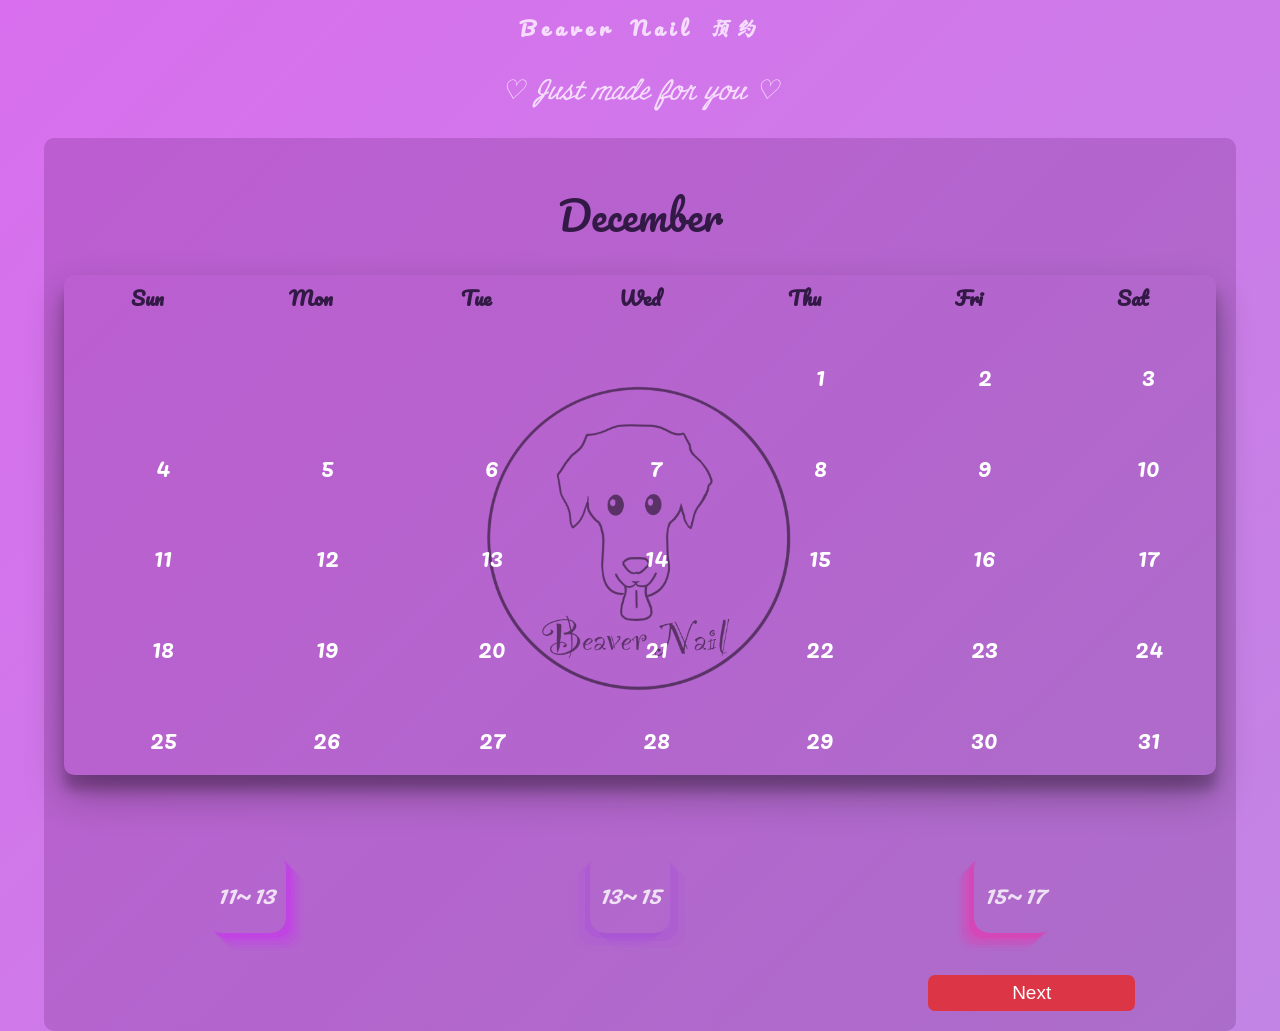
<file: index.html>
<!DOCTYPE html>
<html lang="en">

<head>
    <meta charset="UTF-8">
    <meta http-equiv="X-UA-Compatible" content="IE=edge">
    <meta name="viewport" content="width=device-width, initial-scale=1.0">
    <title>Beaver Nail Booking</title>
    <link rel="preconnect" href="https://fonts.googleapis.com">
    <link rel="preconnect" href="https://fonts.gstatic.com" crossorigin>
    <link href="https://fonts.googleapis.com/css2?family=Miniver&display=swap" rel="stylesheet">
    <link href="https://fonts.googleapis.com/css2?family=Miniver&family=Water+Brush&display=swap" rel="stylesheet">
    <link href="https://fonts.googleapis.com/css2?family=Ma+Shan+Zheng&display=swap" rel="stylesheet">
    <link href="https://fonts.googleapis.com/css2?family=Ma+Shan+Zheng&family=Pacifico&display=swap" rel="stylesheet">
    <link rel="stylesheet" href="./style/first_page.css">
    <link rel="stylesheet" href="./style/all_css.css">
    <link rel="stylesheet" href="./style/time_zone.css">


</head>

<body>

    <div id="background">
        <header>
            <h1 id="title">Beaver Nail <i id="chinese">预约</i></h1>
            <p id="description"><i>♡ Just made for you ♡</i></p>
        </header>
        <div id="main-interface">
            <section id="content-section">


            </section>
            
            
            <section id="time-zone">

            </section>
            <div>
                <button id="next">Next</button>
            </div>
          
            

        </div>
        
        


    </div>
    <script src="./js/first_page/calender.js"></script>
    <script src="./js/first_page/time-zone.js"></script>
    <script src="./js/first_page/firework.js"></script>


</body>

</html>
</file>
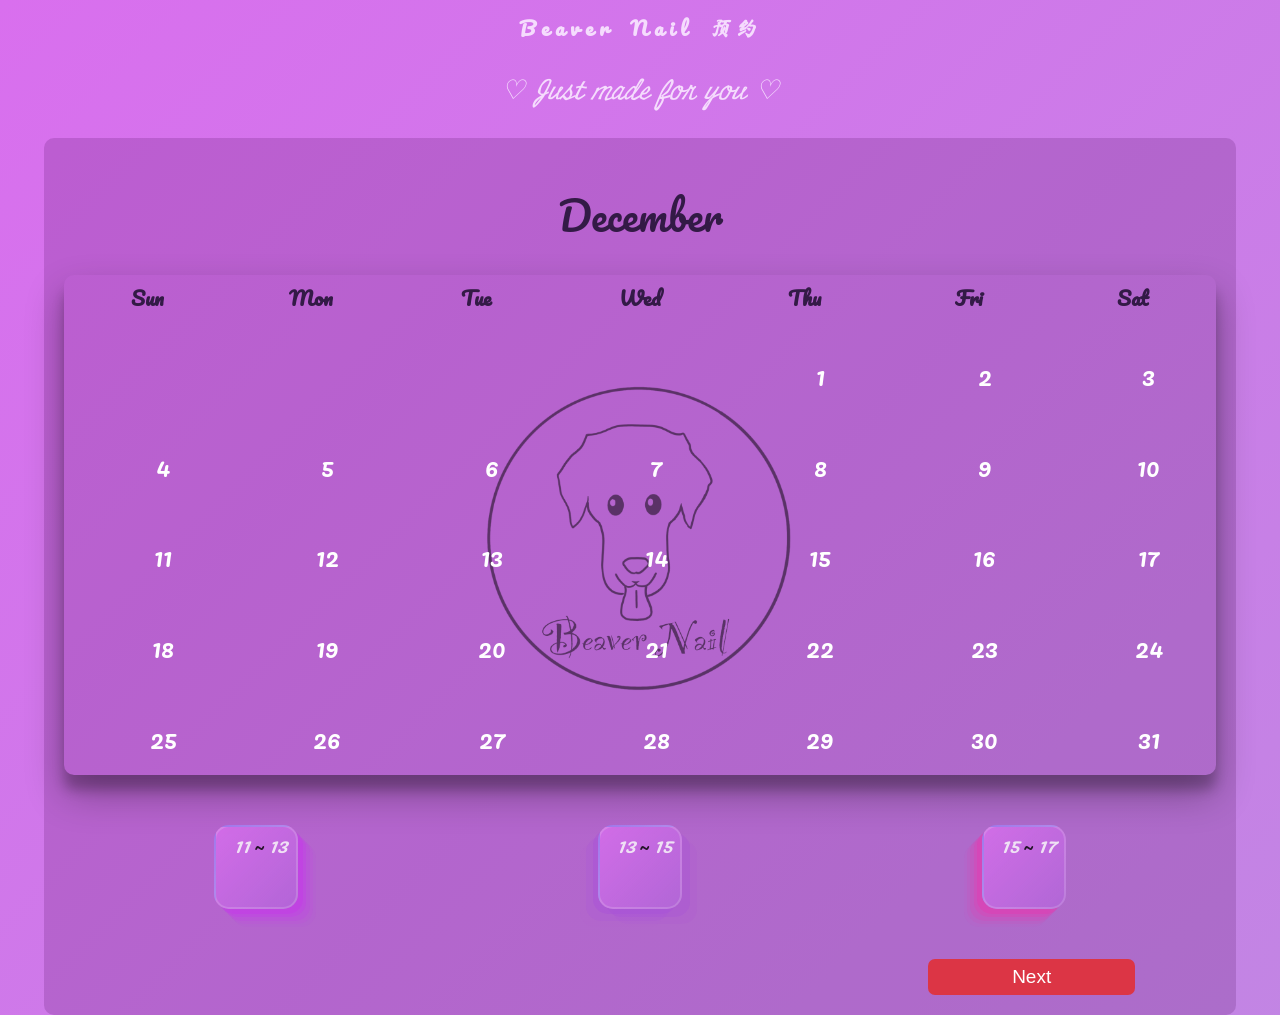
<file: main/index.html>
<!DOCTYPE html>
<html lang="en">

<head>
    <meta charset="UTF-8">
    <meta http-equiv="X-UA-Compatible" content="IE=edge">
    <meta name="viewport" content="width=device-width, initial-scale=1.0">
    <title>Beaver Nail Booking</title>
    <link rel="preconnect" href="https://fonts.googleapis.com">
    <link rel="preconnect" href="https://fonts.gstatic.com" crossorigin>
    <link href="https://fonts.googleapis.com/css2?family=Miniver&display=swap" rel="stylesheet">
    <link href="https://fonts.googleapis.com/css2?family=Miniver&family=Water+Brush&display=swap" rel="stylesheet">
    <link href="https://fonts.googleapis.com/css2?family=Ma+Shan+Zheng&display=swap" rel="stylesheet">
    <link href="https://fonts.googleapis.com/css2?family=Ma+Shan+Zheng&family=Pacifico&display=swap" rel="stylesheet">
    <link rel="stylesheet" href="../style/first_page.css">
    <link rel="stylesheet" href="../style/all_css.css">


</head>
<style>
    #time-zone {
        margin-top: 50px;

        margin-bottom: 50px;
        text-align: center;
        display: flex;

        flex-direction: row;
        font-family: 'Pacifico', cursive;

    }

    #time-zone div{
    margin: auto;


    }

    .box {

        width: 80px;
        height: 80px;
        border-radius: 15px;
        transition: all 0.5s;
        border: 2px solid rgba(255, 255, 255, 0.2);
        opacity: 0.8;

    }
    .box:hover{
        border: 2px solid rgba(255, 255, 255, 0.8);
        transform: scale(1.1);
    }
    #time_1{
        box-shadow: rgba(201, 46, 240, 0.4) 5px 5px, rgba(201, 46, 240, 0.3) 8px 8px, rgba(201, 46, 240, 0.2) 12px 12px, rgba(201, 46, 240, 0.1) 15px 15px, rgba(201, 46, 240, 0.05) 18px 18px;

    }
    #time_2{
        box-shadow: rgba(166, 75, 219, 0.4) -5px 5px, rgba(166, 75, 219, 0.3) 8px 8px, rgba(166, 75, 219, 0.2) -12px 12px, rgba(166, 75, 219, 0.1) 15px 15px, rgba(166, 75, 219, 0.05) -18px 18px;
    }
    #time_3{
        box-shadow: rgba(240, 46, 170, 0.4) -5px 5px, rgba(240, 46, 170, 0.3) -8px 8px, rgba(240, 46, 170, 0.2) -12px 12px, rgba(240, 46, 170, 0.1) -15px 15px, rgba(240, 46, 170, 0.05) -18px 18px;
        
    }

    .box p{
        color:rgb(255, 255, 255);
        padding-top: 5px;
        height: 100%;
        width: 100%;
    }
    .box i {
        color: rgb(255, 255, 255);
        height: 100%;

        padding-top: 10px;
        width: 100%;
        font-size: 20px;
        transition: all 0.2s;
    }
    .box p:hover{
        color: rgb(255, 255, 255, 0.6);
        animation-name: beat;
        animation-duration: 0.2s;
        animation-iteration-count: infinite;

    }
    @keyframes beat {
        0% {
            transform:rotate(0deg) scale(1.2);
            /* transform: scale(1); */
        }
        50% {
            transform:rotate(-10deg) scale(1.2);
            /* transform: scale(1.1); */
        }
        100% {
            transform:rotate(0deg) scale(1.2);
            /* transform: scale(1); */
        }
    }

    

    #time_1, #time_2, #time_3 {
        background: linear-gradient(-45deg,rgb(168, 61, 249), #cd9cf2 0%, rgb(187, 153, 242),rgb(131, 92, 240),rgba(179, 102, 221, 0.8),rgb(217, 111, 238));
        background-size: 400% 400%;
        animation: anime 15s linear infinite;
        
    }
    @keyframes anime {
    0% {
        background-position: 0% 50%;
    }

    50% {
        background-position: 100% 50%;
    }

    100% {
        background-position: 0% 50%;
    }
}
    

    
</style>

<body>

    <div id="background">
        <header>
            <h1 id="title">Beaver Nail <i id="chinese">预约</i></h1>
            <p id="description"><i>♡ Just made for you ♡</i></p>
        </header>
        <div id="main-interface">
            <section id="content-section">


            </section>
            
            
            <section id="time-zone">

            </section>
            <div>
                <button id="next">Next</button>
            </div>
          
            

        </div>
        
        


    </div>
    <script src="../js/first_page/calender.js"></script>
    <script src="../js/first_page/time-zone.js"></script>
    <script src="../js/first_page/firework.js"></script>


</body>

</html>
</file>
<file: style/first_page.css>
#month{
    width: 100%;
    height: 15px;


    font-size: 40px;
}
#week{

    font-size: 20px;
}
#main-interface{
    padding-top: 2px;

}
table {
    margin: auto;
    margin-top: 80px;
    height: 500px;
    width: 100%;
   
    background:url("../img/IMG_3300.PNG");
    background-size:350px;
    background-repeat: no-repeat;
    background-position: center;
    border-radius: 10px;
    
    box-shadow: rgba(0, 0, 0, 0.3) 0px 19px 38px, rgba(0, 0, 0, 0.22) 0px 15px 12px;
    transition: all 0.2s;
    table-layout: fixed;
    
    
    

}
table:hover{
    box-shadow: rgba(0, 0, 0, 0.15) 0px 5px 15px 0px;
}

input[type="radio"]{
    visibility: hidden;
  width: 0;
  height: 0;
}

table label {
    background-color: transparent;
    display: block;
    border: none;
    font-size: 25px;
    height: 50px;

    width: 120%;


    color: white;


    text-align: center;

    transition: transform 0.3s;
}

#content-section label:hover{
    box-shadow: rgba(0, 0, 0, 0.15) 0px 5px 15px 0px;
    transform: scale(1.1);
    background-color: rgb(255, 255, 255, 0.5);
    border-radius: 20px;
    color:rgba(104, 61, 204, 0.8);
}


table input[type="radio"]:checked+label{
    color:rgba(104, 61, 204, 0.8);
    background-color: rgb(255, 255, 255, 0.5);
    border-radius: 20px;
    animation-name: beat2;
    animation-duration: 0.2s;
    animation-iteration-count:5;
}


@keyframes beat2 {
    0% {
        transform:rotate(10deg) scale(1.1);
        /* transform: scale(1); */
    }
    50% {
        transform:rotate(-10deg) scale(1.2);
        /* transform: scale(1.1); */
    }
    100% {
        transform:rotate(10deg) scale(1.1);
        /* transform: scale(1); */
    }
}
</file>
<file: style/all_css.css>
html {
    background: linear-gradient(-45deg,rgb(192, 114, 252), #ddbef5 0%, rgb(206, 180, 247),rgb(215, 157, 237),rgba(179, 102, 221, 0.8),rgb(217, 111, 238));

    background-size: 400% 400%;
    animation: gradient 15s ease infinite;
}
@keyframes gradient {
    0% {
        background-position: 0% 50%;
    }

    50% {
        background-position: 100% 50%;
    }

    100% {
        background-position: 0% 50%;
    }
}
body {
    margin: 0;
    height: 100%;
}

#main-interface {
    margin: auto;
    width: 90%;
    padding-left: 20px;
    padding-right: 20px;
    border-radius: 10px;

    background-color: rgba(79, 15, 96,0.2);
    

}

header {
    font-family: 'Pacifico', cursive;

    width: 100%;

    color: rgb(245, 220, 253);
    border-radius: 10px 10px 0 0;
    text-align: center;
    padding-top: 10px;

}

h1 {
    margin-top: 0;
    font-size: 20px;
    word-spacing: 5px;
    letter-spacing: 6px;
}
#chinese{
    font-family:"Ma Shan Zheng", cursive;
}

#description {
    font-family: 'Miniver', cursive;
    font-size: 3vh;

}

#content-section {
    font-family: 'Pacifico', cursive;
    color:#331a46;
    position: relative;
    margin-top: 20px;
    height: 75%;
    text-align: center;

}


#button {
    height: 15%;
    background-color: transparent;
    justify-content: space-between;


}

#next {
    position: relative;
    top: 50%;
    left: 75%;
    margin-bottom: 20px;
    bottom: 0px;
    width: 18%;
    text-decoration: none;
    color: white;
    background: #dc3545;
    padding: 7px 10px;
    border-radius: 7px;
    border: none;
    font-size: 19px;
    transition: transform 0.2s;

}

#next:hover {
    transform: scale(1.2);
}
</file>
<file: style/time_zone.css>
#time-zone {
     margin-top: 50px;

     margin-bottom: 50px;
     text-align: center;
     display: flex;

     flex-direction: row;
     font-family: 'Pacifico', cursive;

 }

 #time-zone div {
     margin: auto;


 }

 .box {

     width: 80px;
     height: 80px;

     transition: all 0.5s;
     ;
     display: inline-block;
     /* border: 2px solid rgba(255, 255, 255, 0.2); */
     opacity: 0.8;
     height: 100px;
     width: 100px;


 }

 .box label:hover {
     border: 6px solid rgb(255, 255, 255);
     transform: scale(1.1);
 }

 #time_1 label {
     box-shadow: rgba(201, 46, 240, 0.4) 5px 5px, rgba(201, 46, 240, 0.3) 8px 8px, rgba(201, 46, 240, 0.2) 12px 12px, rgba(201, 46, 240, 0.1) 15px 15px, rgba(201, 46, 240, 0.05) 18px 18px;

 }

 #time_2 label {
     box-shadow: rgba(166, 75, 219, 0.4) -5px 5px, rgba(166, 75, 219, 0.3) 8px 8px, rgba(166, 75, 219, 0.2) -12px 12px, rgba(166, 75, 219, 0.1) 15px 15px, rgba(166, 75, 219, 0.05) -18px 18px;
 }

 #time_3 label {
     box-shadow: rgba(240, 46, 170, 0.4) -5px 5px, rgba(240, 46, 170, 0.3) -8px 8px, rgba(240, 46, 170, 0.2) -12px 12px, rgba(240, 46, 170, 0.1) -15px 15px, rgba(240, 46, 170, 0.05) -18px 18px;

 }

 .box label {
     color: rgb(255, 255, 255);
     display: flex;
     font-size: 25px;
     justify-content: center;
     align-items: center;


     height: 80px;
     width: 80px;


     border-radius: 15px;


     background-color: transparent;

     transition: all 0.5s;
 }


 #time-zone input[type="radio"]:checked+label {
     border: 6px solid rgb(255, 255, 255);
     transform: scale(1.1);
     color: rgb(84, 232, 249);

     animation-name: beat;
     animation-duration: 0.2s;
     animation-iteration-count: infinite;

 }



 /*@keyframes beat {
        0% {
            transform:rotate(10deg) scale(1.1);
            /* transform: scale(1); */
 /* } */
 /* 50% { */
 /* transform:rotate(-10deg) scale(1.2); */
 /* transform: scale(1.1); */
 /* } */
 /* 100% { */
 /* transform:rotate(10deg) scale(1.1); */
 /* transform: scale(1); */
 /* } */
 /* } */




 /* #time-zone label{
        background: linear-gradient(-45deg,rgb(168, 61, 249), #cd9cf2 0%, rgb(187, 153, 242),rgb(131, 92, 240),rgba(179, 102, 221, 0.8),rgb(217, 111, 238));
        background-size: 400% 400%;
        animation: anime 15s linear infinite;
        
    }
    @keyframes anime {
    0% {
        background-position: 0% 50%;
    }

    50% {
        background-position: 100% 50%;
    }

    100% {
        background-position: 0% 50%;
    }
} */
</file>
